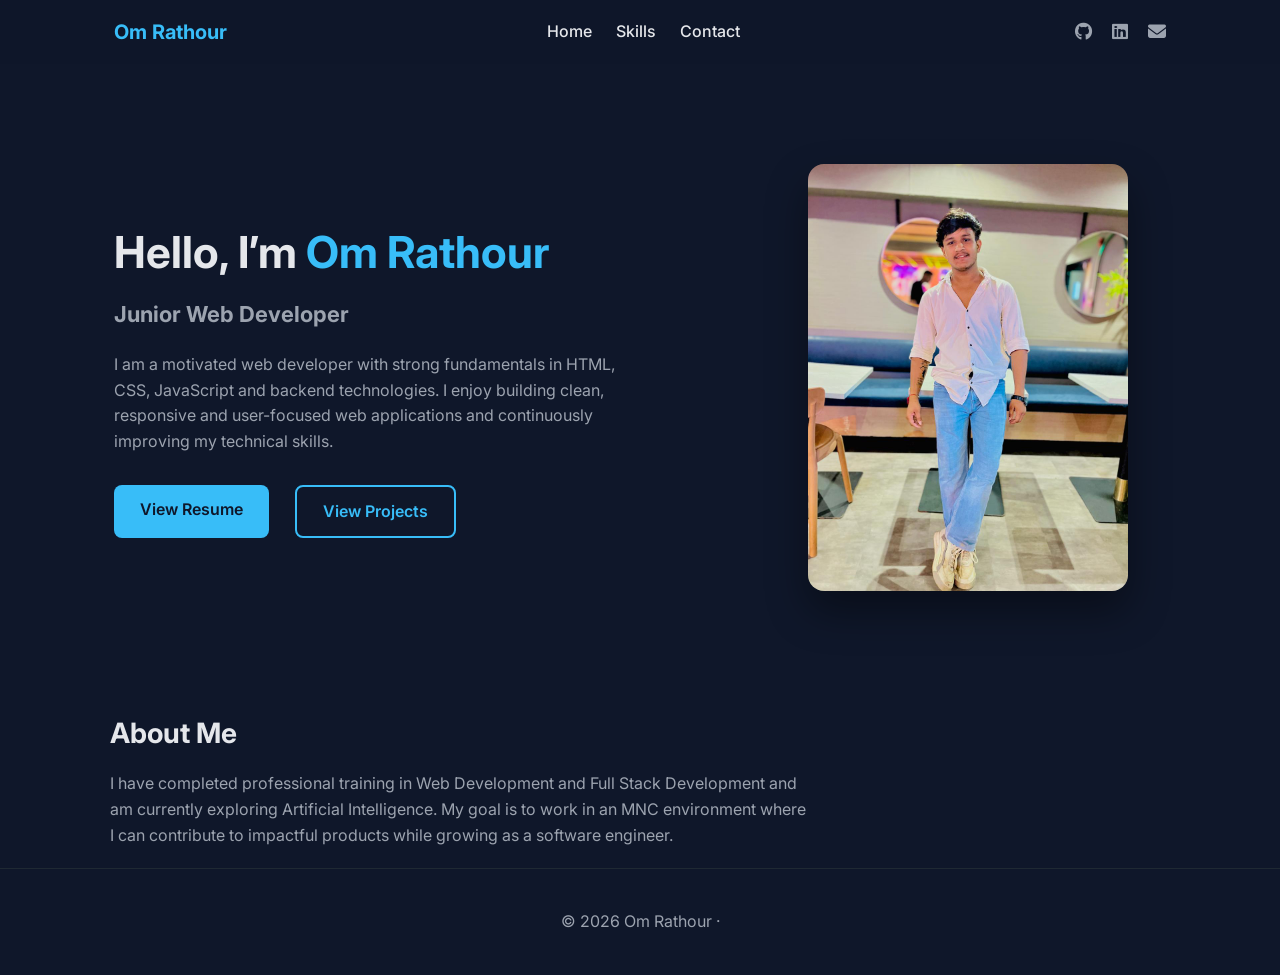
<file: index.html>
<!DOCTYPE html>
<html lang="en">

<head>
    <meta charset="UTF-8" />
    <meta name="viewport" content="width=device-width, initial-scale=1.0" />
    <title>Om Rathour | Junior Web Developer</title>

    <!-- Fonts & Icons -->
    <link rel="preconnect" href="https://fonts.googleapis.com">
    <link rel="preconnect" href="https://fonts.gstatic.com" crossorigin>
    <link href="https://fonts.googleapis.com/css2?family=Inter:wght@400;500;600;700&display=swap" rel="stylesheet">
    <link rel="stylesheet" href="https://cdnjs.cloudflare.com/ajax/libs/font-awesome/6.5.0/css/all.min.css">
    <link rel="stylesheet" href="style.css">
</head>

<body>

    <header>
        
        <nav>
            <div class="logo">Om Rathour</div>
            <ul>
                <li><a href="index.html">Home</a></li>

                <li><a href="skills.html">Skills</a></li>

                <li><a href="contact.html">Contact</a></li>
            </ul>
            <div class="social">
                <a href="https://github.com/om12345837" target="_blank"><i class="fab fa-github"></i></a>
                <a href="https://linkedin.com/in/om-rathour-" target="_blank"><i class="fab fa-linkedin"></i></a>
                <a href="mailto:omrathour119@gmail.com"><i class="fas fa-envelope"></i></a>
            </div>
        </nav>
    </header>

    <main>
        <section class="hero">
            <div>
                <h1>Hello, I’m <span>Om Rathour</span></h1>
                <h2>Junior Web Developer</h2>
                <p>
                    I am a motivated web developer with strong fundamentals in HTML, CSS,
                    JavaScript and backend technologies. I enjoy building clean,
                    responsive and user-focused web applications and continuously
                    improving my technical skills.
                </p>
                <div class="buttons">
                    <a href="resume.pdf"target="_blank" class="btn btn-primary">View Resume </a>
                    <a href="projects.html" class="btn btn-outline">View Projects</a>
                </div>
            </div>
            <img src="image.html.jpeg" alt="Om Rathour">
        </section>

        <section class="about">
            <h3>About Me</h3>
            <p>
                I have completed professional training in Web Development and Full Stack
                Development and am currently exploring Artificial Intelligence. My goal
                is to work in an MNC environment where I can contribute to impactful
                products while growing as a software engineer.
            </p>
        </section>
    </main>

    <footer>
        © 2026 Om Rathour ·
    </footer>

</body>

</html>
</file>
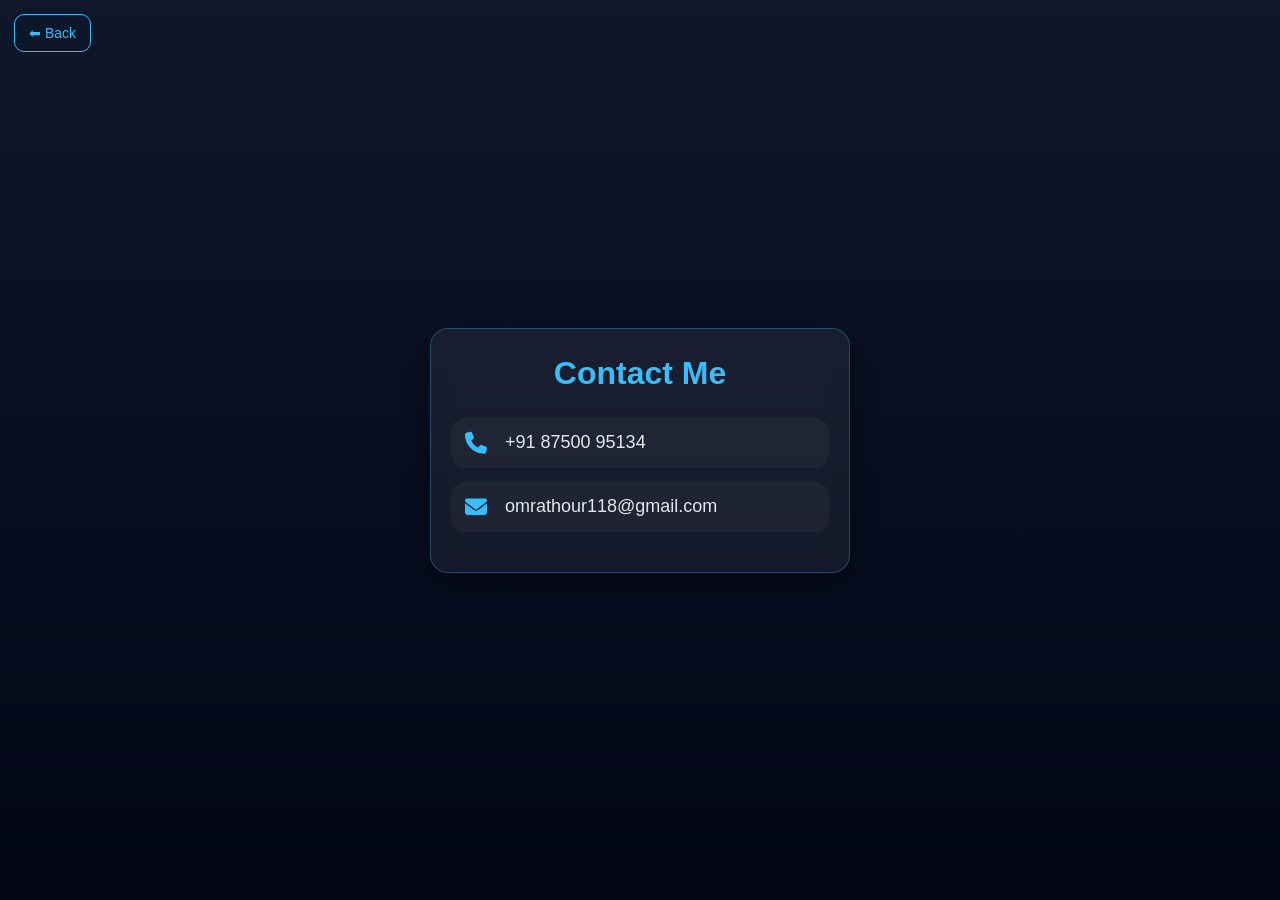
<file: contact.html>
<!DOCTYPE html>
<html lang="en">
<head>
    <meta charset="UTF-8">
    <meta name="viewport" content="width=device-width, initial-scale=1.0">
    <title>Contact Me</title>

    <!-- Font Awesome -->
    <link rel="stylesheet"
          href="https://cdnjs.cloudflare.com/ajax/libs/font-awesome/6.5.0/css/all.min.css">

    <style>
        * {
            margin: 0;
            padding: 0;
            box-sizing: border-box;
            font-family: 'Segoe UI', sans-serif;
        }

        body {
            min-height: 100vh;
            background: linear-gradient(180deg, #0f172a, #020617);
            color: #e5e7eb;
            display: flex;
            align-items: center;
            justify-content: center;
            padding: 20px;
        }

        /* Back Button (Mobile Friendly) */
        .back-btn {
            position: fixed;
            top: 14px;
            left: 14px;
            text-decoration: none;
            color: #38bdf8;
            background: rgba(15, 23, 42, 0.95);
            padding: 10px 14px;
            border-radius: 10px;
            border: 1px solid #38bdf8;
            font-size: 14px;
        }

        /* Card */
        .contact-box {
            width: 100%;
            max-width: 420px;
            background: rgba(255, 255, 255, 0.06);
            backdrop-filter: blur(10px);
            padding: 26px 20px;
            border-radius: 18px;
            border: 1px solid rgba(56, 189, 248, 0.3);
            box-shadow: 0 8px 25px rgba(0,0,0,0.5);
        }

        h1 {
            text-align: center;
            color: #38bdf8;
            font-size: 26px;
            margin-bottom: 26px;
        }

        /* Contact Row */
        .contact-item {
            display: flex;
            align-items: center;
            gap: 14px;
            padding: 14px;
            border-radius: 14px;
            margin-bottom: 14px;
            background: rgba(255,255,255,0.04);
        }

        .contact-item i {
            font-size: 22px;
            color: #38bdf8;
            min-width: 26px;
        }

        .contact-item a {
            text-decoration: none;
            color: #e5e7eb;
            font-size: 16px;
            word-break: break-all;
        }

        .contact-item:active {
            background: rgba(56, 189, 248, 0.15);
        }

        /* Tablet & Desktop */
        @media (min-width: 768px) {
            h1 {
                font-size: 32px;
            }

            .contact-item a {
                font-size: 18px;
            }
        }
    </style>

<body>

<a href="index.html" class="back-btn">⬅ Back</a>

<div class="contact-box">
    <h1>Contact Me</h1>

    <div class="contact-item">
        <i class="fa-solid fa-phone"></i>
        <a href="tel:+918750095134">+91 87500 95134</a>
    </div>

    <div class="contact-item">
        <i class="fa-solid fa-envelope"></i>
        <a href="mailto:omrathour118@gmail.com">omrathour118@gmail.com</a>
    </div>
</div>

</body>
</html>
</file>
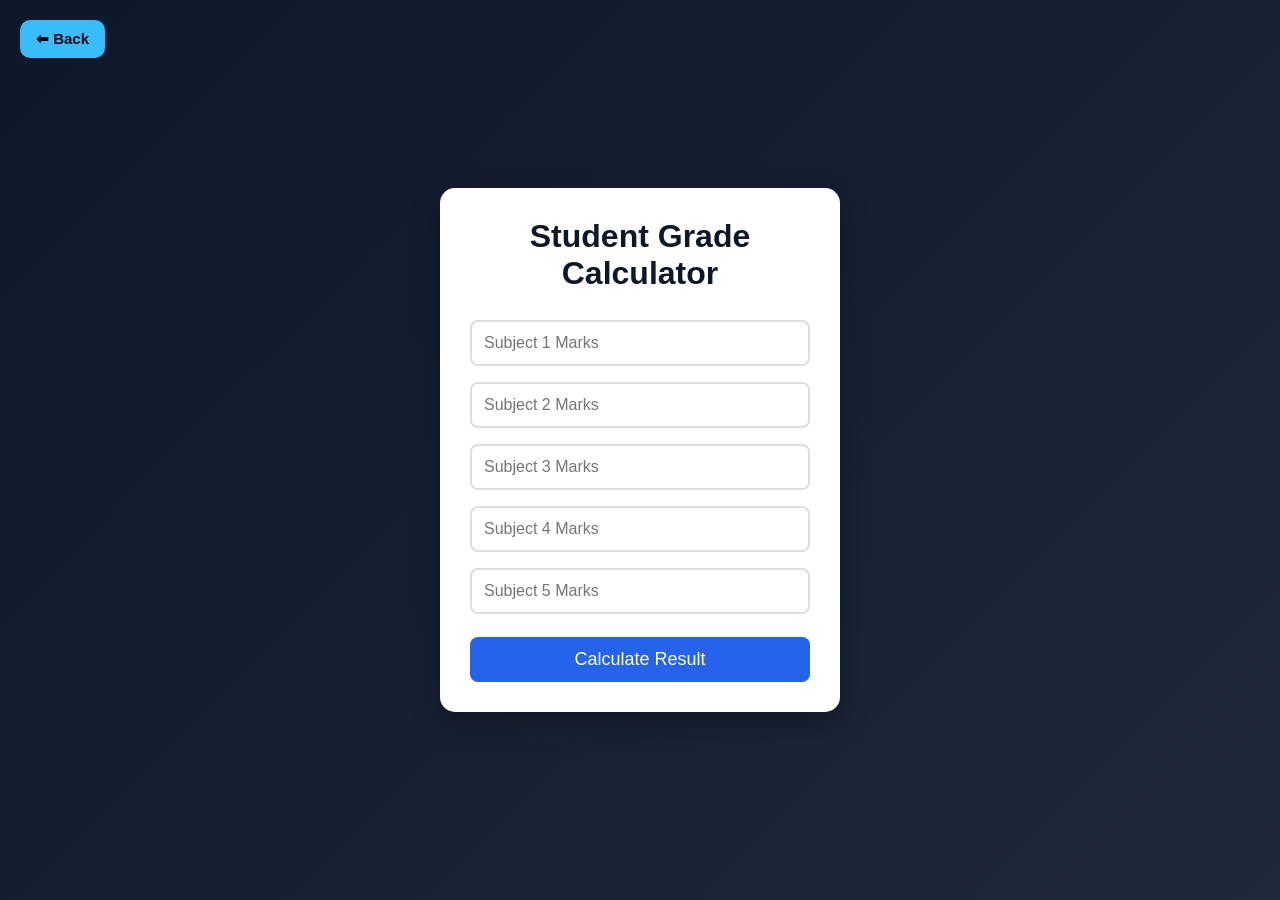
<file: gradecalculator.html>
<!DOCTYPE html>
<html lang="en">
<head>
<meta charset="UTF-8">
<meta name="viewport" content="width=device-width, initial-scale=1.0">
<title>Student Grade Calculator</title>

<style>
*{
    margin:0;
    padding:0;
    box-sizing:border-box;
    font-family:Arial, sans-serif;
}

body{
    min-height:100vh;
    display:flex;
    justify-content:center;
    align-items:center;
    background:linear-gradient(135deg,#0f172a,#1e293b);
}

.container{
    width:400px;
    background:white;
    padding:30px;
    border-radius:15px;
    box-shadow:0 10px 30px rgba(0,0,0,0.3);
}

h1{
    text-align:center;
    margin-bottom:20px;
    color:#0f172a;
}

input{
    width:100%;
    padding:12px;
    margin:8px 0;
    border:2px solid #ddd;
    border-radius:8px;
    font-size:16px;
}

button{
    width:100%;
    padding:12px;
    margin-top:15px;
    border:none;
    border-radius:8px;
    background:#2563eb;
    color:white;
    font-size:18px;
    cursor:pointer;
}

button:hover{
    background:#1d4ed8;
}

.result{
    margin-top:20px;
    padding:15px;
    background:#f8fafc;
    border-radius:10px;
    text-align:center;
    display:none;
}

.result h3{
    margin:8px 0;
}
.back-btn {
    position: fixed;
    top: 20px;
    left: 20px;
    font-size: 15px;
    color: #020617;
    text-decoration: none;
    background: #38bdf8;
    padding: 10px 16px;
    border-radius: 10px;
    font-weight: 600;
    transition: all 0.3s ease;
    z-index: 100;
  }

  .back-btn:hover {
    background: #0f0f10;}
</style>
</head>

<body>
    <a href="projects.html" class="back-btn">
  ⬅ Back
</a>

<div class="container">

<h1>Student Grade Calculator</h1>

<input type="number" id="sub1" placeholder="Subject 1 Marks">
<input type="number" id="sub2" placeholder="Subject 2 Marks">
<input type="number" id="sub3" placeholder="Subject 3 Marks">
<input type="number" id="sub4" placeholder="Subject 4 Marks">
<input type="number" id="sub5" placeholder="Subject 5 Marks">

<button onclick="calculateGrade()">
Calculate Result
</button>

<div class="result" id="result">
    <h3 id="total"></h3>
    <h3 id="percentage"></h3>
    <h3 id="grade"></h3>
</div>

</div>

<script>

function calculateGrade(){

let s1 = Number(document.getElementById("sub1").value);
let s2 = Number(document.getElementById("sub2").value);
let s3 = Number(document.getElementById("sub3").value);
let s4 = Number(document.getElementById("sub4").value);
let s5 = Number(document.getElementById("sub5").value);

if(
s1>100 || s2>100 || s3>100 ||
s4>100 || s5>100 ||
s1<0 || s2<0 || s3<0 ||
s4<0 || s5<0
){
alert("Please enter marks between 0 and 100");
return;
}

let total = s1+s2+s3+s4+s5;
let percentage = total/5;

let grade="";

if(percentage>=90){
grade="A+";
}
else if(percentage>=80){
grade="A";
}
else if(percentage>=70){
grade="B";
}
else if(percentage>=60){
grade="C";
}
else if(percentage>=50){
grade="D";
}
else{
grade="F";
}

document.getElementById("result").style.display="block";

document.getElementById("total").innerHTML=
"Total Marks: "+total+" / 500";

document.getElementById("percentage").innerHTML=
"Percentage: "+percentage.toFixed(2)+"%";

document.getElementById("grade").innerHTML=
"Grade: "+grade;
}

</script>

</body>
</html>
</file>
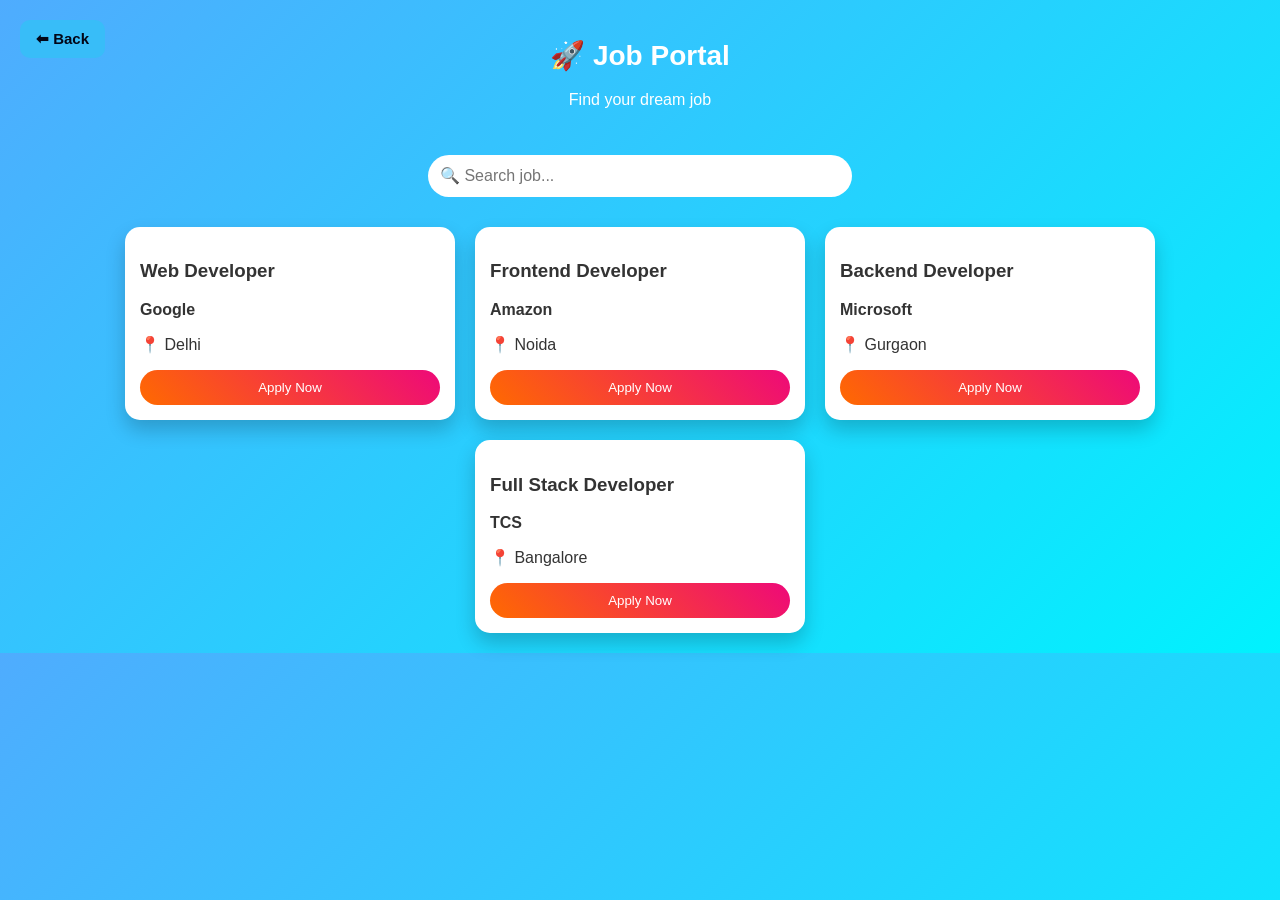
<file: jobportel.html>
<!DOCTYPE html>
<html lang="en">

<head>
    <meta charset="UTF-8">
    <meta name="viewport" content="width=device-width, initial-scale=1.0">
    <title>Job Portel</title>
</head>
<style>
    body {
        margin: 0;
        font-family: 'Segoe UI', sans-serif;
        background: linear-gradient(135deg, #4facfe, #00f2fe);
        color: #333;
    }

    /* Header */
    header {
        text-align: center;
        padding: 20px;
        color: white;
    }

    header h1 {
        font-size: 28px;
    }

    /* Search */
    .search-box {
        text-align: center;
        padding: 10px;
    }

    .search-box input {
        width: 90%;
        max-width: 400px;
        padding: 12px;
        border-radius: 25px;
        border: none;
        font-size: 16px;
    }

    /* Job Container */
    .job-container {
        display: flex;
        flex-wrap: wrap;
        justify-content: center;
        padding: 10px;
    }

    /* Job Card */
    .job {
        background: white;
        margin: 10px;
        padding: 15px;
        width: 300px;
        max-width: 90%;
        border-radius: 15px;
        box-shadow: 0 10px 20px rgba(0, 0, 0, 0.2);
        transition: 0.3s;
    }

    .job:hover {
        transform: translateY(-5px);
    }

    /* Button */
    button {
        background: linear-gradient(45deg, #ff6a00, #ee0979);
        color: white;
        border: none;
        padding: 10px;
        border-radius: 20px;
        cursor: pointer;
        width: 100%;
    }

    /* 🔥 MOBILE RESPONSIVE */
    @media (max-width: 768px) {
        header h1 {
            font-size: 22px;
        }

        .job-container {
            flex-direction: column;
            align-items: center;
        }

        .job {
            width: 95%;
        }
    }

    /* 🔥 EXTRA SMALL DEVICES */
    @media (max-width: 480px) {
        header {
            padding: 15px;
        }

        header p {
            font-size: 14px;
        }

        .search-box input {
            width: 95%;
            font-size: 14px;
        }

        .job {
            padding: 12px;
        }

        button {
            padding: 8px;
        }
    }
     .back-btn {
    position: fixed;
    top: 20px;
    left: 20px;
    font-size: 15px;
    color: #020617;
    text-decoration: none;
    background: #38bdf8;
    padding: 10px 16px;
    border-radius: 10px;
    font-weight: 600;
    transition: all 0.3s ease;
    z-index: 100;
  }

  .back-btn:hover {
    background: #0f0f0f;
  }
</style>

<body>
    <header>
        <h1>🚀 Job Portal</h1>
        <p>Find your dream job</p>
    </header>

    <div class="search-box">
        <input id="search" placeholder="🔍 Search job..." onkeyup="searchJobs()">
    </div>

    <div id="jobs" class="job-container"></div>
    
    
    <a href="projects.html" class="back-btn">
  ⬅ Back
</a>

    <script src="app.js"></script>


</body>

</html>
</file>
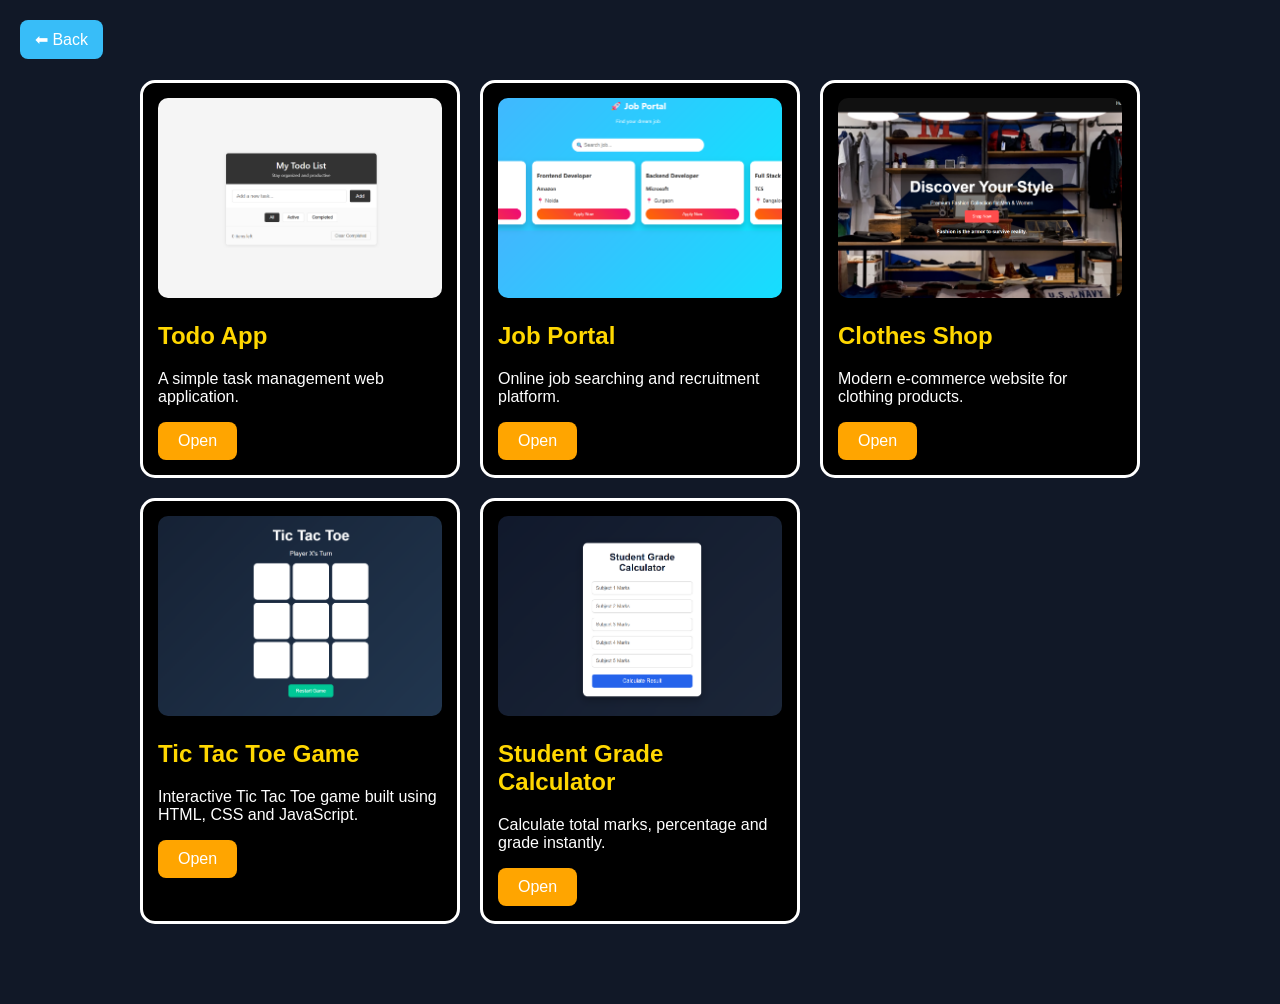
<file: projects.html>
<!DOCTYPE html>
<html lang="en">
<head>
<meta charset="UTF-8">
<meta name="viewport" content="width=device-width, initial-scale=1.0">
<title>Projects</title>

<style>
body{
    background:#111827;
    color:white;
    font-family:Arial,sans-serif;
}

.back-btn{
    position:fixed;
    top:20px;
    left:20px;
    text-decoration:none;
    background:#38bdf8;
    color:white;
    padding:10px 15px;
    border-radius:8px;
}

.projects{
    max-width:1000px;
    margin:80px auto;
    display:grid;
    grid-template-columns:repeat(auto-fit,minmax(300px,1fr));
    gap:20px;
}

.card{
    background:#000;
    border:3px solid white;
    border-radius:15px;
    overflow:hidden;
    padding:15px;
}

.card img{
    width:100%;
    height:200px;
    object-fit:cover;
    border-radius:10px;
}

.card h2{
    color:gold;
}

.btns{
    display:flex;
    gap:10px;
    margin-top:15px;
}

.btn{
    text-decoration:none;
    padding:10px 20px;
    border-radius:8px;
    color:white;
}

.demo{
    background:orange;
}

.github{
    background:#374151;
}
</style>
</head>

<body>

<a href="index.html" class="back-btn">⬅ Back</a>

<div class="projects">

    <!-- Todo Project -->
    <div class="card">
        <img src="todo.png" alt="Todo App">

        <h2>Todo App</h2>

        <p>
            A simple task management web application.
        </p>

        <div class="btns">
            <a href="TODO.html" class="btn demo">Open</a>
        </div>
    </div>

    <!-- Job Portal -->
    <div class="card">
        <img src="jobportal.png" alt="Job Portal">

        <h2>Job Portal</h2>

        <p>
            Online job searching and recruitment platform.
        </p>

        <div class="btns">
            <a href="jobportel.html" class="btn demo">Open</a>
        </div>
    </div>

    <!-- Clothes Shop -->
    <div class="card">
        <img src="shop.png" alt="Clothes Shop">

        <h2>Clothes Shop</h2>

        <p>
            Modern e-commerce website for clothing products.
        </p>

        <div class="btns">
            <a href="clothesShop.html" class="btn demo">Open</a>
        </div>
    </div>
    <!-- Tic Tac Toe -->
<div class="card">
    <img src="tictactoe.png" alt="Tic Tac Toe">

    <h2>Tic Tac Toe Game</h2>

    <p>
        Interactive Tic Tac Toe game built using HTML, CSS and JavaScript.
    </p>

    <div class="btns">
        <a href="tictactoe.html" class="btn demo">Open</a>
    </div>
</div>

<!-- Student Grade Calculator -->
<div class="card">
    <img src="gradecalculator.png" alt="Grade Calculator">

    <h2>Student Grade Calculator</h2>

    <p>
        Calculate total marks, percentage and grade instantly.
    </p>

    <div class="btns">
        <a href="gradecalculator.html" class="btn demo">Open</a>
    </div>
</div>
   

</div>

</body>
</html>
</file>
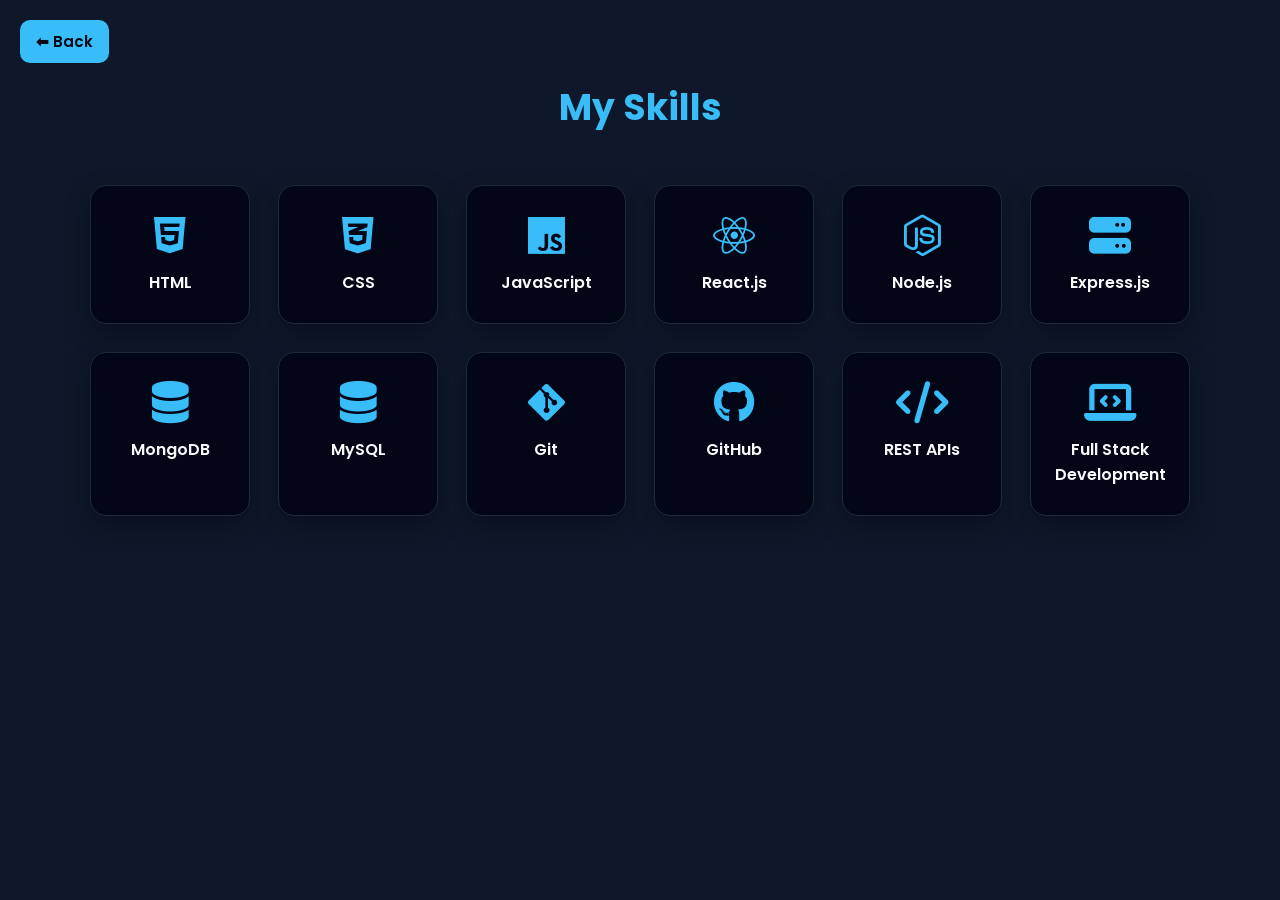
<file: skills.html>
<!DOCTYPE html>
<html lang="en">

<head>
    <meta charset="UTF-8">

    <!-- 🔥 MUST FOR PHONE -->
    <meta name="viewport" content="width=device-width, initial-scale=1.0">

    <title>My Skills</title>

    <!-- Font Awesome Icons -->
    <link rel="stylesheet"
        href="https://cdnjs.cloudflare.com/ajax/libs/font-awesome/6.5.0/css/all.min.css">

    <!-- Google Font -->
    <link href="https://fonts.googleapis.com/css2?family=Poppins:wght@400;600&display=swap"
        rel="stylesheet">

    <style>
        /* ===== RESET ===== */
        * {
            margin: 0;
            padding: 0;
            box-sizing: border-box;
            font-family: 'Poppins', sans-serif;
        }

        /* ===== PAGE BASE ===== */
        body {
            background: #0f172a;
            color: #e5e7eb;
            padding: 80px 24px;
        }

        /* ===== PAGE TITLE ===== */
        h1 {
            text-align: center;
            margin-bottom: 50px;
            font-size: 36px;
            color: #38bdf8;
        }

        /* ===== SKILLS GRID ===== */
        .skills-container {
            display: grid;
            grid-template-columns: repeat(auto-fit, minmax(160px, 1fr));
            gap: 28px;
            max-width: 1100px;
            margin: auto;
        }

        /* ===== SKILL CARD ===== */
        .skill-box {
            background: #020617;
            border: 1px solid #1e293b;
            border-radius: 16px;
            padding: 28px 16px;
            text-align: center;
            transition: all 0.35s ease;
            box-shadow: 0 10px 25px rgba(0, 0, 0, 0.35);
        }

        .skill-box:hover {
            transform: translateY(-10px);
            border-color: #38bdf8;
        }

        /* ===== ICON ===== */
        .skill-box i {
            font-size: 42px;
            margin-bottom: 14px;
            color: #38bdf8;
        }

        /* ===== SKILL NAME ===== */
        .skill-box h3 {
            font-size: 16px;
            font-weight: 600;
            color: #f8fafc;
        }

        /* ===== BACK BUTTON ===== */
        .back-btn {
            position: fixed;
            top: 20px;
            left: 20px;
            font-size: 15px;
            color: #020617;
            text-decoration: none;
            background: #38bdf8;
            padding: 10px 16px;
            border-radius: 10px;
            font-weight: 600;
            transition: all 0.3s ease;
            z-index: 100;
        }

        .back-btn:hover {
            background: #0ea5e9;
        }

        /* 🔥 MOBILE RESPONSIVE */
        @media (max-width: 768px) {
            body {
                padding: 60px 16px;
            }

            h1 {
                font-size: 26px;
                margin-bottom: 35px;
            }

            .skill-box {
                padding: 22px 14px;
            }

            .skill-box i {
                font-size: 36px;
            }

            .skill-box h3 {
                font-size: 15px;
            }

            .back-btn {
                font-size: 14px;
                padding: 8px 14px;
                top: 14px;
                left: 14px;
            }
        }
    </style>
</head>

<body>

    <a href="index.html" class="back-btn">⬅ Back</a>

    <h1>My Skills</h1>

    <div class="skills-container">

        <div class="skill-box">
            <i class="fa-brands fa-html5"></i>
            <h3>HTML</h3>
        </div>

        <div class="skill-box">
            <i class="fa-brands fa-css3-alt"></i>
            <h3>CSS</h3>
        </div>

        <div class="skill-box">
            <i class="fa-brands fa-js"></i>
            <h3>JavaScript</h3>
        </div>

        <div class="skill-box">
            <i class="fa-brands fa-react"></i>
            <h3>React.js</h3>
        </div>

        <div class="skill-box">
            <i class="fa-brands fa-node-js"></i>
            <h3>Node.js</h3>
        </div>

        <div class="skill-box">
            <i class="fa-solid fa-server"></i>
            <h3>Express.js</h3>
        </div>

        <div class="skill-box">
            <i class="fa-solid fa-database"></i>
            <h3>MongoDB</h3>
        </div>

        <div class="skill-box">
            <i class="fa-solid fa-database"></i>
            <h3>MySQL</h3>
        </div>

        <div class="skill-box">
            <i class="fa-brands fa-git-alt"></i>
            <h3>Git</h3>
        </div>

        <div class="skill-box">
            <i class="fa-brands fa-github"></i>
            <h3>GitHub</h3>
        </div>

        <div class="skill-box">
            <i class="fa-solid fa-code"></i>
            <h3>REST APIs</h3>
        </div>

        <div class="skill-box">
            <i class="fa-solid fa-laptop-code"></i>
            <h3>Full Stack Development</h3>
        </div>

    </div>

</body>
</html>
</file>
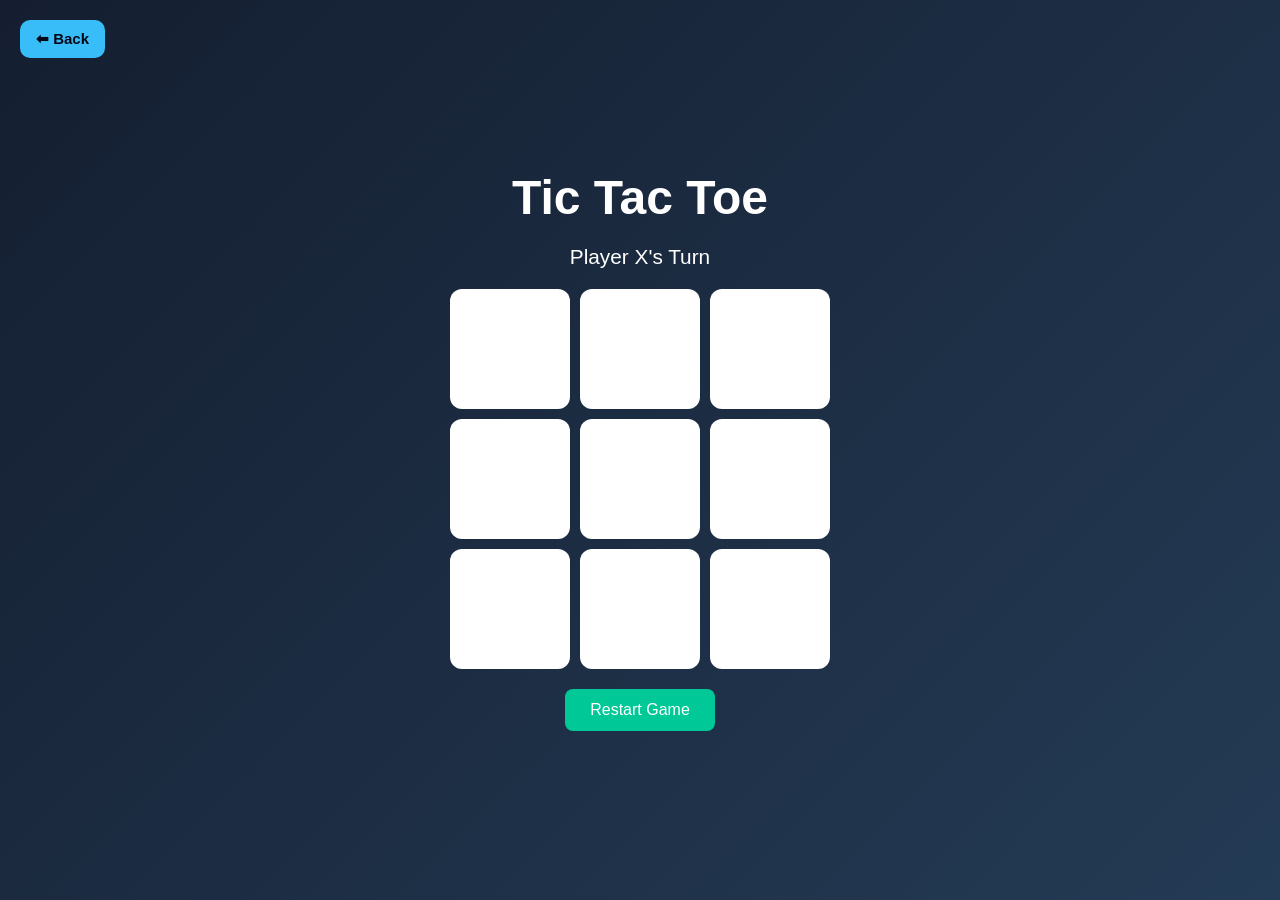
<file: tictactoe.html>
<!DOCTYPE html>
<html lang="en">
<head>
<meta charset="UTF-8">
<meta name="viewport" content="width=device-width, initial-scale=1.0">
<title>Tic Tac Toe</title>

<style>
*{
    margin:0;
    padding:0;
    box-sizing:border-box;
    font-family:Arial,sans-serif;
}

body{
    background:linear-gradient(135deg,#141e30,#243b55);
    min-height:100vh;
    display:flex;
    justify-content:center;
    align-items:center;
}

.container{
    text-align:center;
    color:white;
}

h1{
    margin-bottom:20px;
    font-size:3rem;
}

.status{
    margin-bottom:20px;
    font-size:1.3rem;
}

.board{
    display:grid;
    grid-template-columns:repeat(3,120px);
    gap:10px;
    justify-content:center;
}

.cell{
    width:120px;
    height:120px;
    background:white;
    border-radius:12px;
    display:flex;
    justify-content:center;
    align-items:center;
    font-size:3rem;
    font-weight:bold;
    cursor:pointer;
    color:#222;
    transition:0.3s;
}

.cell:hover{
    transform:scale(1.05);
}

button{
    margin-top:20px;
    padding:12px 25px;
    border:none;
    border-radius:8px;
    background:#00c896;
    color:white;
    font-size:1rem;
    cursor:pointer;
}

button:hover{
    background:#00a67e;
}
.back-btn {
    position: fixed;
    top: 20px;
    left: 20px;
    font-size: 15px;
    color: #020617;
    text-decoration: none;
    background: #38bdf8;
    padding: 10px 16px;
    border-radius: 10px;
    font-weight: 600;
    transition: all 0.3s ease;
    z-index: 100;
  }

  .back-btn:hover {
    background: #111111;
  }</style>
</head>

<body>
    <a href="projects.html" class="back-btn">
  ⬅ Back
</a>

<div class="container">
    <h1>Tic Tac Toe</h1>

    <div class="status" id="status">
        Player X's Turn
    </div>

    <div class="board">
        <div class="cell" data-index="0"></div>
        <div class="cell" data-index="1"></div>
        <div class="cell" data-index="2"></div>
        <div class="cell" data-index="3"></div>
        <div class="cell" data-index="4"></div>
        <div class="cell" data-index="5"></div>
        <div class="cell" data-index="6"></div>
        <div class="cell" data-index="7"></div>
        <div class="cell" data-index="8"></div>
    </div>

    <button onclick="restartGame()">Restart Game</button>
</div>

<script>
const cells = document.querySelectorAll(".cell");
const statusText = document.getElementById("status");

let currentPlayer = "X";
let gameActive = true;

let gameState = [
    "", "", "",
    "", "", "",
    "", "", ""
];

const winningConditions = [
    [0,1,2],
    [3,4,5],
    [6,7,8],
    [0,3,6],
    [1,4,7],
    [2,5,8],
    [0,4,8],
    [2,4,6]
];

function handleCellClick(event){
    const clickedCell = event.target;
    const index = clickedCell.dataset.index;

    if(gameState[index] !== "" || !gameActive){
        return;
    }

    gameState[index] = currentPlayer;
    clickedCell.textContent = currentPlayer;

    checkWinner();
}

function checkWinner(){

    let roundWon = false;

    for(let condition of winningConditions){

        const a = gameState[condition[0]];
        const b = gameState[condition[1]];
        const c = gameState[condition[2]];

        if(a === "" || b === "" || c === ""){
            continue;
        }

        if(a === b && b === c){
            roundWon = true;
            break;
        }
    }

    if(roundWon){
        statusText.textContent =
        `🎉 Player ${currentPlayer} Wins!`;
        gameActive = false;
        return;
    }

    if(!gameState.includes("")){
        statusText.textContent = "🤝 Match Draw!";
        gameActive = false;
        return;
    }

    currentPlayer = currentPlayer === "X" ? "O" : "X";

    statusText.textContent =
    `Player ${currentPlayer}'s Turn`;
}

function restartGame(){
    currentPlayer = "X";
    gameActive = true;

    gameState = [
        "", "", "",
        "", "", "",
        "", "", ""
    ];

    statusText.textContent =
    "Player X's Turn";

    cells.forEach(cell=>{
        cell.textContent = "";
    });
}

cells.forEach(cell=>{
    cell.addEventListener("click",handleCellClick);
});
</script>

</body>
</html>
</file>
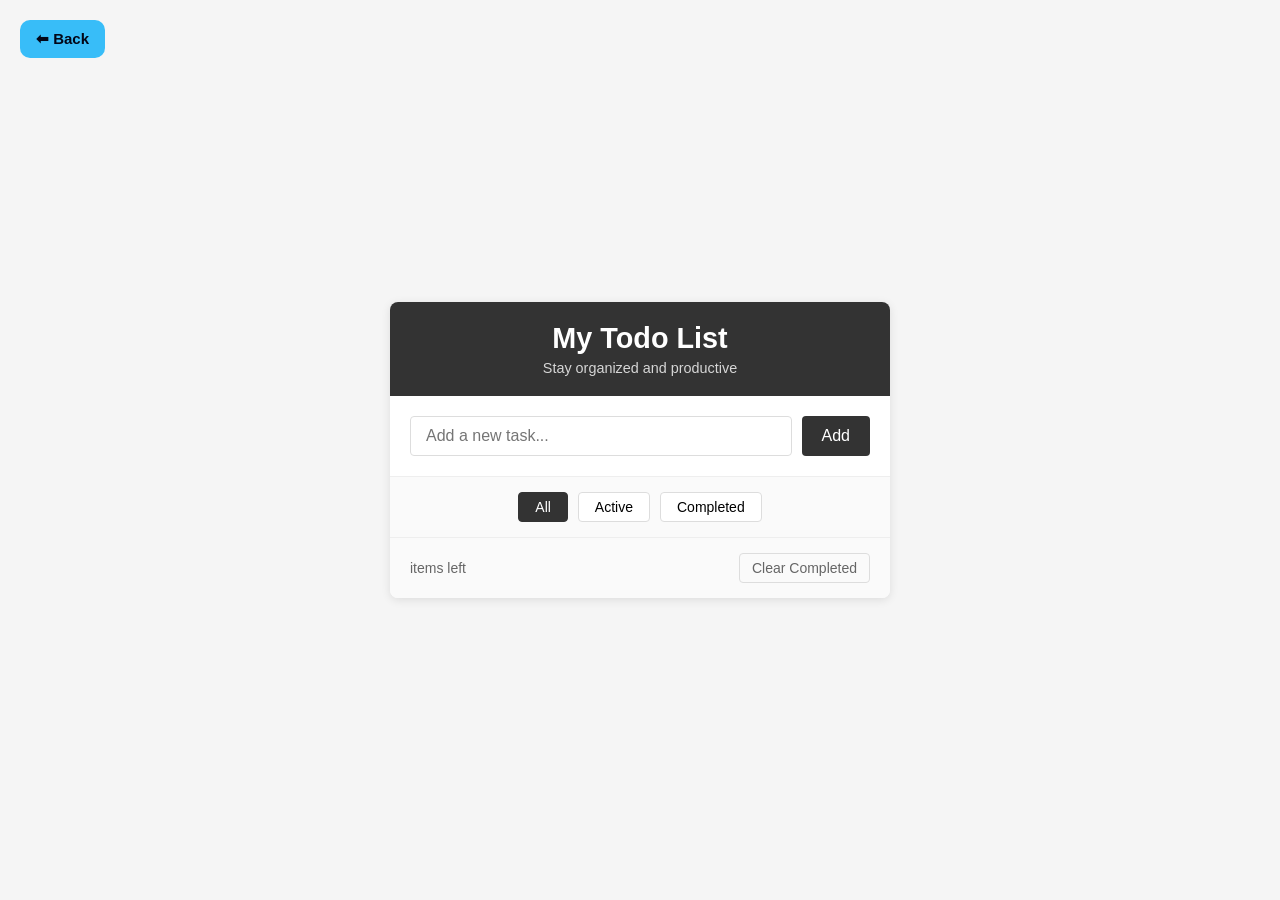
<file: TODO.html>
<!DOCTYPE html>
<html lang="en">
<head>
    <meta charset="UTF-8">
    <meta name="viewport" content="width=device-width, initial-scale=1.0">
    <title>Todo App - Starter Template</title>
    <style>* {
    margin: 0;
    padding: 0;
    box-sizing: border-box;
}

body {
    font-family: -apple-system, BlinkMacSystemFont, 'Segoe UI', Roboto, Oxygen, Ubuntu, Cantarell, sans-serif;
    background: #f5f5f5;
    min-height: 100vh;
    display: flex;
    align-items: center;
    justify-content: center;
    padding: 20px;
}

.container {
    width: 100%;
    max-width: 500px;
}

.todo-app {
    background: white;
    border-radius: 8px;
    box-shadow: 0 2px 10px rgba(0, 0, 0, 0.1);
    overflow: hidden;
}

.todo-header {
    background: #333;
    color: white;
    padding: 20px;
    text-align: center;
}

.todo-header h1 {
    font-size: 1.8rem;
    font-weight: 600;
    margin-bottom: 5px;
}

.subtitle {
    font-size: 0.9rem;
    opacity: 0.8;
}

.todo-input-container {
    display: flex;
    gap: 10px;
    padding: 20px;
    border-bottom: 1px solid #eee;
}

.todo-input {
    flex: 1;
    padding: 10px 15px;
    font-size: 16px;
    border: 1px solid #ddd;
    border-radius: 4px;
    outline: none;
}

.todo-input:focus {
    border-color: #333;
}

.add-btn {
    padding: 10px 20px;
    background: #333;
    color: white;
    border: none;
    border-radius: 4px;
    font-size: 16px;
    cursor: pointer;
}

.add-btn:hover {
    background: #555;
}

.filter-container {
    display: flex;
    justify-content: center;
    gap: 10px;
    padding: 15px;
    background: #fafafa;
}

.filter-btn {
    padding: 6px 16px;
    border: 1px solid #ddd;
    background: white;
    border-radius: 4px;
    font-size: 14px;
    cursor: pointer;
}

.filter-btn:hover {
    background: #f5f5f5;
}

.filter-btn.active {
    background: #333;
    color: white;
    border-color: #333;
}

.todo-list {
    list-style: none;
    max-height: 400px;
    overflow-y: auto;
}

.todo-item {
    display: flex;
    align-items: center;
    padding: 15px 20px;
    border-bottom: 1px solid #eee;
}

.todo-item:hover {
    background-color: #fafafa;
}

.todo-item.completed {
    opacity: 0.6;
}

.todo-checkbox {
    width: 18px;
    height: 18px;
    margin-right: 12px;
    cursor: pointer;
}

.todo-text {
    flex: 1;
    font-size: 16px;
    color: #333;
}

.todo-item.completed .todo-text {
    text-decoration: line-through;
    color: #999;
}

.delete-btn {
    width: 28px;
    height: 28px;
    background: transparent;
    color: #999;
    border: none;
    border-radius: 4px;
    font-size: 24px;
    line-height: 1;
    cursor: pointer;
    opacity: 0;
    display: flex;
    align-items: center;
    justify-content: center;
}

.todo-item:hover .delete-btn {
    opacity: 1;
}

.delete-btn:hover {
    background: #f5f5f5;
    color: #333;
}

.todo-footer {
    display: flex;
    justify-content: space-between;
    align-items: center;
    padding: 15px 20px;
    background: #fafafa;
    border-top: 1px solid #eee;
}

.items-left {
    color: #666;
    font-size: 14px;
}

.clear-completed {
    padding: 6px 12px;
    background: transparent;
    color: #666;
    border: 1px solid #ddd;
    border-radius: 4px;
    font-size: 14px;
    cursor: pointer;
}

.clear-completed:hover {
    background: #f5f5f5;
}

/* Scrollbar styling */
.todo-list::-webkit-scrollbar {
    width: 6px;
}

.todo-list::-webkit-scrollbar-track {
    background: #f1f1f1;
}

.todo-list::-webkit-scrollbar-thumb {
    background: #ccc;
    border-radius: 3px;
}

.todo-list::-webkit-scrollbar-thumb:hover {
    background: #999;
}

/* Responsive design */
@media (max-width: 600px) {
    .todo-header h1 {
        font-size: 2rem;
    }
    
    .todo-input-container {
        flex-direction: column;
    }
    
    .add-btn {
        width: 100%;
        justify-content: center;
    }
    
    .filter-container {
        flex-wrap: wrap;
    }
    
    .todo-item {
        padding: 15px 20px;
    }
}
 .back-btn {
    position: fixed;
    top: 20px;
    left: 20px;
    font-size: 15px;
    color: #020617;
    text-decoration: none;
    background: #38bdf8;
    padding: 10px 16px;
    border-radius: 10px;
    font-weight: 600;
    transition: all 0.3s ease;
    z-index: 100;
  }

  .back-btn:hover {
    background: #131313;
  }
</style>
</head>
<body>
    <div class="container">
        <div class="todo-app">
            <header class="todo-header">
                <h1>My Todo List</h1>
                <p class="subtitle">Stay organized and productive</p>
            </header>

            <div class="todo-input-container">
                <input 
                    type="text" 
                    id="todoInput" 
                    class="todo-input" 
                    placeholder="Add a new task..."
                    autocomplete="off"
                >
                <button id="addTodoBtn" class="add-btn">Add</button>
            </div>

            <div class="filter-container">
                <button class="filter-btn active" data-filter="all">All</button>
                <button class="filter-btn" data-filter="active">Active</button>
                <button class="filter-btn" data-filter="completed">Completed</button>
            </div>

            <ul id="todoList" class="todo-list">
                <!-- Todo items will be dynamically added here -->
                <!-- Sample todos for demonstration -->
                <li class="todo-item">
                    <input type="checkbox" class="todo-checkbox">
                    <span class="todo-text">Complete project documentation</span>
                    <button class="delete-btn">×</button>
                </li>
                <li class="todo-item completed">
                    <input type="checkbox" class="todo-checkbox" checked>
                    <span class="todo-text">Review pull requests</span>
                    <button class="delete-btn">×</button>
                </li>
                <li class="todo-item">
                    <input type="checkbox" class="todo-checkbox">
                    <span class="todo-text">Update team on progress</span>
                    <button class="delete-btn">×</button>
                </li>
            </ul>

            <div class="todo-footer">
                <span id="itemsLeft" class="items-left"><span id="remaining-count"></span> items left</span>
                <button id="clearCompletedBtn" class="clear-completed">Clear Completed</button>
            </div>
        </div>
    </div>
    <a href="projects.html" class="back-btn">
  ⬅ Back
</a>


    <script src="TODO.js"></script>
</body>
</html>
</file>
<file: style.css>
/* RESET */
* {
    margin: 0;
    padding: 0;
    box-sizing: border-box;
}

body {
    font-family: 'Inter', sans-serif;
}

/* NAVBAR */
nav {
    display: flex;
    justify-content: space-between;
    align-items: center;
    padding: 15px 20px;
    flex-wrap: wrap;
}

nav ul {
    display: flex;
    list-style: none;
    gap: 15px;
}

nav ul li a {
    text-decoration: none;
    color: black;
}

.social a {
    margin-left: 10px;
    color: black;
}

/* HERO SECTION */
.hero {
    display: flex;
    align-items: center;
    justify-content: space-between;
    padding: 40px 20px;
    gap: 20px;
}

.hero img {
    width: 300px;
    max-width: 100%;
    border-radius: 10px;
}

.hero h1 {
    font-size: 32px;
}

.hero h2 {
    margin: 10px 0;
}

.buttons {
    margin-top: 15px;
}

.btn {
    padding: 10px 15px;
    margin-right: 10px;
    text-decoration: none;
    border-radius: 5px;
}

.btn-primary {
    background: black;
    color: white;
}

.btn-outline {
    border: 1px solid black;
    color: black;
}

/* ABOUT */
.about {
    padding: 20px;
}

/* 📱 MOBILE RESPONSIVE */
@media (max-width: 768px) {

    nav {
        flex-direction: column;
        align-items: flex-start;
    }

    nav ul {
        flex-direction: column;
        margin-top: 10px;
    }

    .hero {
        flex-direction: column;
        text-align: center;
    }

    .hero img {
        width: 200px;
        margin-top: 20px;
    }

    .buttons {
        display: flex;
        flex-direction: column;
        gap: 10px;
    }

    .btn {
        width: 100%;
    }
}
:root {
  --bg: #0f172a;
  --card: #111827;
  --primary: #38bdf8;
  --text: #e5e7eb;
  --muted: #9ca3af;
}

* {
  margin: 0;
  padding: 0;
  box-sizing: border-box;
}

body {
  font-family: 'Inter', sans-serif;
  background-color: var(--bg);
  color: var(--text);
  line-height: 1.6;
}

/* Navbar */
header {
  
  position: sticky;
  top: 0;
  background: rgba(15, 23, 42, 0.9);
  backdrop-filter: blur(10px);
  z-index: 100;
}

nav {
  
  max-width: 1100px;
  margin: auto;
  padding: 16px 24px;
  display: flex;
  align-items: center;
  justify-content: space-between;
}

.logo {
  font-size: 20px;
  font-weight: 700;
  color: var(--primary);
}

nav ul {
  list-style: none;
  display: flex;
  gap: 24px;
}

nav ul li a {
  text-decoration: none;
  color: var(--text);
  font-weight: 500;
  transition: color 0.3s;
}

nav ul li a:hover {
  color: var(--primary);
}

.social a {
  color: var(--muted);
  margin-left: 16px;
  font-size: 18px;
  transition: color 0.3s;
}

.social a:hover {
  color: var(--primary);
}

/* Hero Section */
.hero {
  max-width: 1100px;
  margin: auto;
  padding: 100px 24px;
  display: grid;
  grid-template-columns: 1.2fr 0.8fr;
  gap: 60px;
  align-items: center;
}

.hero h1 {
  font-size: 44px;
  margin-bottom: 10px;
}

.hero h1 span {
  color: var(--primary);
}

.hero h2 {
  font-size: 22px;
  color: var(--muted);
  margin-bottom: 20px;
}

.hero p {
  color: var(--muted);
  margin-bottom: 30px;
  max-width: 520px;
}

.buttons {
  display: flex;
  gap: 16px;
}

.btn {
  padding: 12px 26px;
  border-radius: 8px;
  font-weight: 600;
  text-decoration: none;
  transition: transform 0.2s, background 0.3s;
}

.btn-primary {
  background: var(--primary);
  color: #0f172a;
}

.btn-primary:hover {
  transform: translateY(-2px);
}

.btn-outline {
  border: 2px solid var(--primary);
  color: var(--primary);
}

.btn-outline:hover {
  background: var(--primary);
  color: #0f172a;
}

.hero img {
  width: 100%;
  max-width: 320px;
  border-radius: 16px;
  box-shadow: 0 20px 40px rgba(0, 0, 0, 0.4);
  justify-self: center;
}

/* About Section */
section {
  max-width: 1100px;
  margin: auto;
  padding: 80px 24px;
}

section h3 {
  font-size: 28px;
  margin-bottom: 16px;
}

.about p {
  color: var(--muted);
  max-width: 700px;
}

/* Footer */
footer {
  text-align: center;
  padding: 40px 20px;
  color: var(--muted);
  border-top: 1px solid #1f2933;
}

@media (max-width: 900px) {
  .hero {
    grid-template-columns: 1fr;
    text-align: center;
  }

  .buttons {
    justify-content: center;
  }
}
</file>
